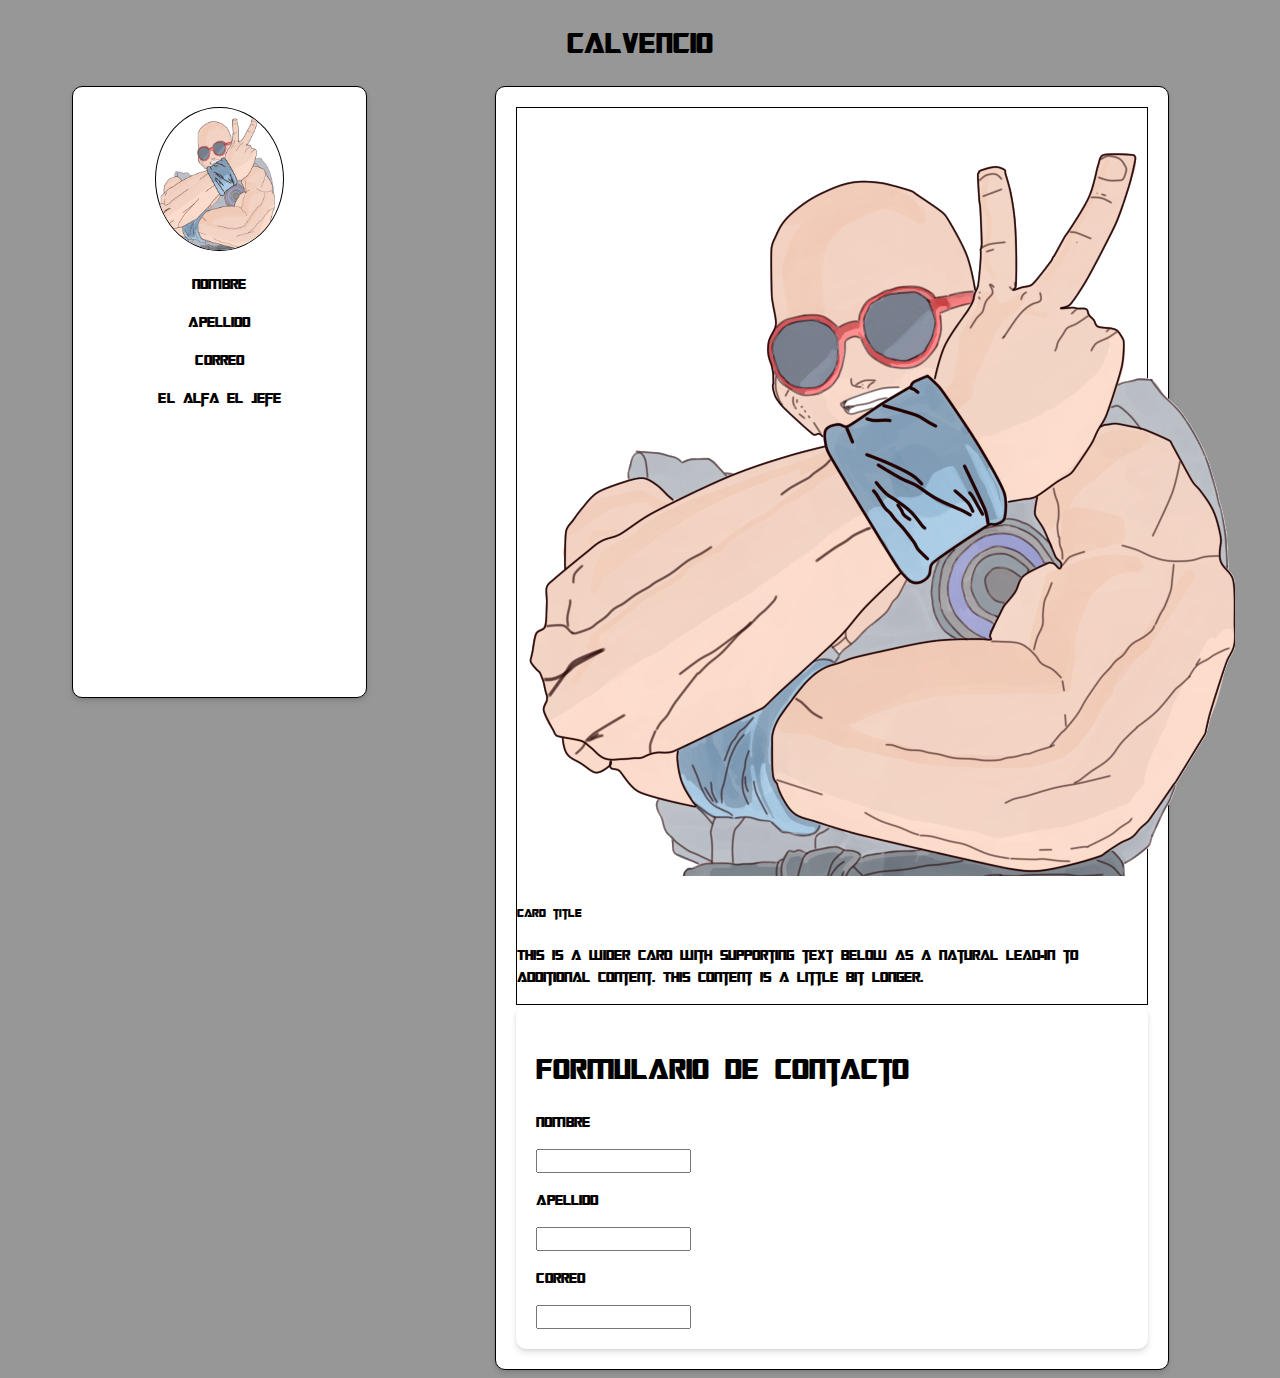
<file: html/index.html>
<!DOCTYPE html>
<html lang="es">
<head>
    <meta charset="UTF-8">
    <meta name="viewport" content="width=device-width, initial-scale=1.0">
    <link href="https://cdn.jsdelivr.net/npm/bootstrap@5.1.3/dist/css/bootstrap.min.css" rel="stylesheet" integrity="sha384-1BmE4kWBq78iYhFldvKuhfTAU6auU8tT94WrHftjDbrCEXSU1oBoqyl2QvZ6jIW3" crossorigin="anonymous">
    <link rel="stylesheet" href="../css/styles.css">
    <title>Portafolio</title>
</head>
<body>
    <div class="title">
        <h1>Calvencio</h1>
    </div>

    <div class="content">
        <div class="sidebar">
            <img src="../img/pelao_xeno_sin_fondo.png" alt="">
            <p>Nombre</p>
            <p>Apellido</p>
            <p>Correo</p>
            <p>El alfa el jefe</p>
        </div>
        <div class="main-content">
            <div class="card mb-3" style="max-width: 640px;">
                <div class="row g-0">
                  <div class="col-md-4">
                    <img src="../img/pelao_xeno_sin_fondo.png" class="img-fluid rounded-start" alt="...">
                  </div>
                  <div class="col-md-8">
                    <div class="card-body">
                      <h5 class="card-title">Card title</h5>
                      <p class="card-text">This is a wider card with supporting text below as a natural lead-in to additional content. This content is a little bit longer.</p>
                    </div>
                  </div>
                </div>
              </div>
              <div class="div-form">
                <h1>Formulario de contacto</h1>
                <form action="submit">
                    <p>Nombre</p>
                    <input type="text">
                    <p>Apellido</p>
                    <input type="text">
                    <p>Correo</p>
                    <input type="text">
                </form>
            </div>
        </div>
    </div>

    <script src="https://cdn.jsdelivr.net/npm/bootstrap@5.1.3/dist/js/bootstrap.bundle.min.js" integrity="sha384-ka7Sk0Gln4gmtz2MlQnikT1wXgYsOg+OMhuP+IlRH9sENBO0LRn5q+8nbTov4+1p" crossorigin="anonymous"></script>
</body>
</html>
</file>
<file: css/styles.css>
@font-face {
    font-family: 'TransformersMovie';
    src: url(../fonts/TransformersMovie-y9Ad.ttf);
}

*{
    font-family: 'TransformersMovie';
}

body{
    background-color: rgb(151, 151, 151);
}

.title{
    color: black;
    text-align: center;
}


.projects{
    max-width: 640px;
    text-align: center;
    border: 1px solid rgb(0, 0, 0);
}


li{
    text-align: left;
    padding: 0.5rem;
    border-bottom: 1px solid #ddd;
}

.progress {
    background-color: #f3f3f3;
    border-radius: 13px;
    overflow: hidden;
    margin: 5px 0;
    display: flex;
}

.progress-bar {
    height: 20px;
    background-color: #4caf50;
}

.content {
    display: flex;
    gap: 8rem;

}

.sidebar{
    width: 20%;
    border: 1px solid black;
    margin-left: 4rem;
    text-align: center;
    max-height: 570px;
    overflow: hidden; /* Asegura que el contenido no se desborde */
    word-wrap: break-word; /* Ajusta el texto para que no se salga del contenedor */
}

.sidebar-li{
    font-size: 16px;
    margin-bottom: 0.5rem;
    text-decoration: none;
    list-style: none;
    overflow: hidden; /* Asegura que el contenido no se desborde */
    word-wrap: break-word; /* Ajusta el texto para que no se salga del contenedor */
}

.card{
    border: black solid 1px;
}

.skill-item {
    cursor: pointer;

}

.skill-item:hover{
    color: brown;
}


.sidebar img{
    border-radius: 50%;
    width: 50%;
    height: 25%;
    border: 1px solid black;
}

.main-content{
    width: 50%;
    border: black solid 1px;
}

.sidebar, .main-content, .div-form{
    box-shadow: 0 4px 6px rgba(0, 0, 0, 0.1), 0 1px 3px rgba(0, 0, 0, 0.08);
    border-radius: 10px; /* Opcional, para bordes redondeados */
    background-color: white; /* Ajusta según sea necesario */
    padding: 20px; /* Ajusta según sea necesario */
}

.h2-contacto{
    text-align: center;
}

.section-form{
    max-width: 640px;
    border: 1px solid rgb(0, 0, 0);
    padding-bottom: 5px;
}

.div-btn{
    text-align: center;
}



/* Media Queries for responsiveness */
@media (max-width: 1200px) {
    .content {
        gap: 1rem;
    }

    .sidebar {
        width: 25%;
    }

    .main-content {
        width: 65%;
    }
}

@media (max-width: 768px) {
    .sidebar, .main-content, .div-form {
        width: 90%;
        margin: 1rem auto;
    }


    .content {
        flex-direction: column;
        align-items: center;
    }
}

@media (max-width: 480px) {
    .sidebar, .main-content, .div-form {
        width: 100%;
        margin: 0.5rem auto;
    }

    .sidebar img {
        width: 70%;
    }
}
</file>
